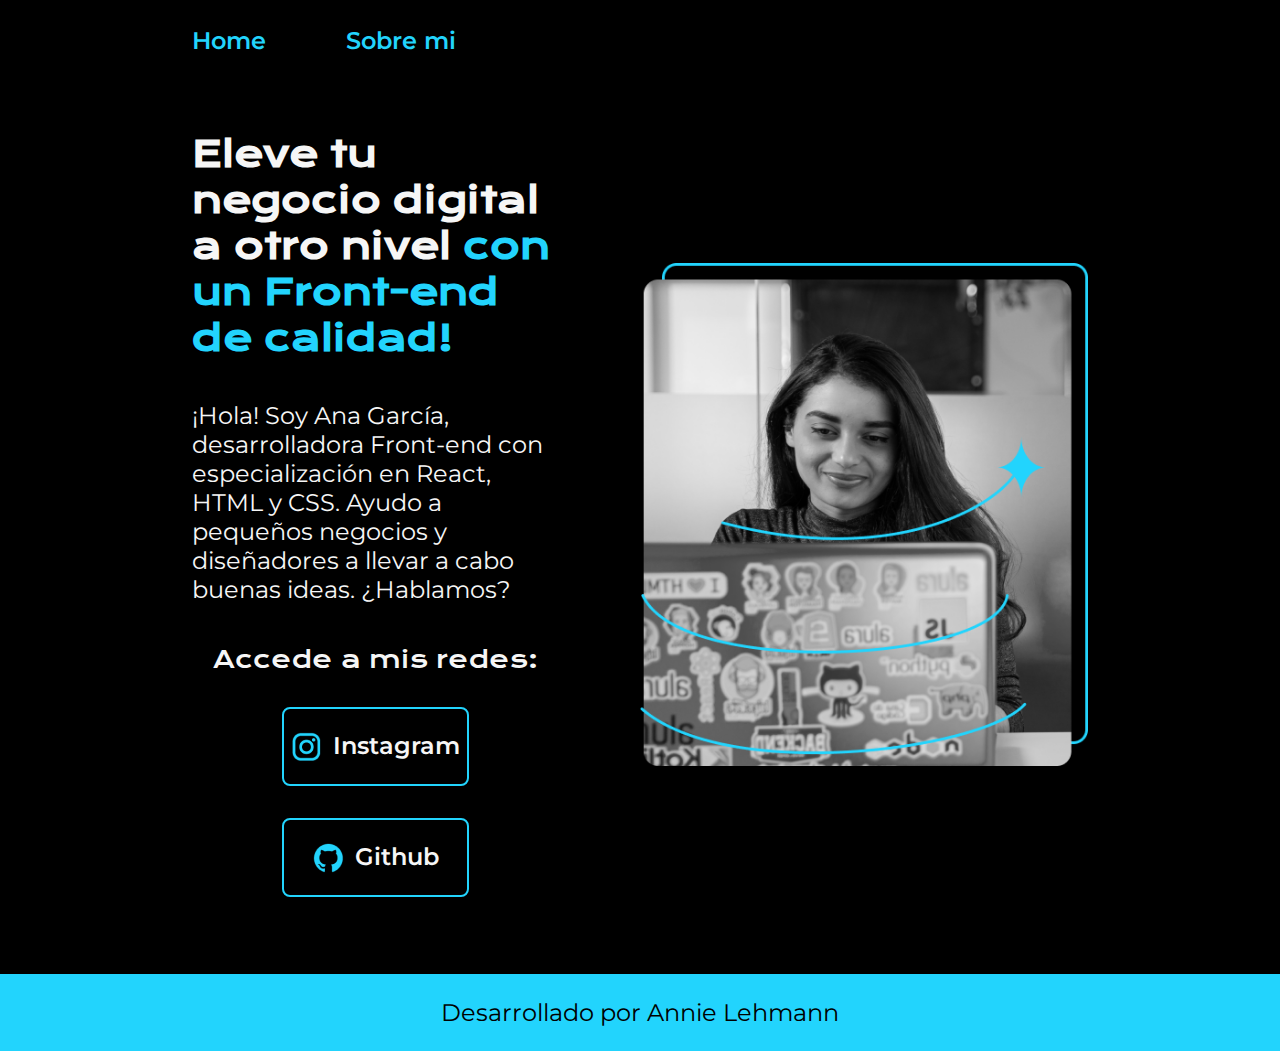
<file: index.html>
<!DOCTYPE html>
<html lang="es">
<head>
    <meta charset="UTF-8">
    <meta name="viewport" content="width=device-width, initial-scale=1.0">
    <title>Portafolio</title>
    <link rel="stylesheet" href="./Styles/style.css">
</head>
<body>
    <header class="header">
        <nav class="header__menu">
            <a class="header__menu__link" href="index.html">Home</a>
            <a class="header__menu__link" href="About.html">Sobre mi</a>
        </nav>
    </header>
    <main class="presentación">
        <section class="presentacion__contenido">
            <h1 class="presentacion__contenido__titulo">
                Eleve tu negocio digital a otro nivel <strong class="titulo-destacado">con un Front-end de calidad!</strong></h1>
            <p class="presentacion__contenido__texto">¡Hola! Soy Ana García, desarrolladora Front-end con especialización en React, HTML y CSS. 
            Ayudo a pequeños negocios y diseñadores a llevar a cabo buenas ideas. ¿Hablamos?</p>

            <div class="presentacion__enlaces">
                <h2 class="presentacion__enlaces__subtitulo">Accede a mis redes:</h2>
                <a class="presentacion__enlaces__link" href="https://www.instagram.com/">
                    <img src="./assets/instagram.png" alt="Logo de instagram">Instagram</a>
                <a class="presentacion__enlaces__link" href="https://github.com/">
                    <img src="./assets/github.png" alt="Logo Github"> Github</a>
            </div>
        </section>
        <img  class="presentacion__imagen" src="./assets/Imagem.png" alt="Imagen de Ana García trabajando">
    </main>
    <footer class="footer">
        <p>Desarrollado por Annie Lehmann</p>
    </footer>
    
</body>

</html>
</file>
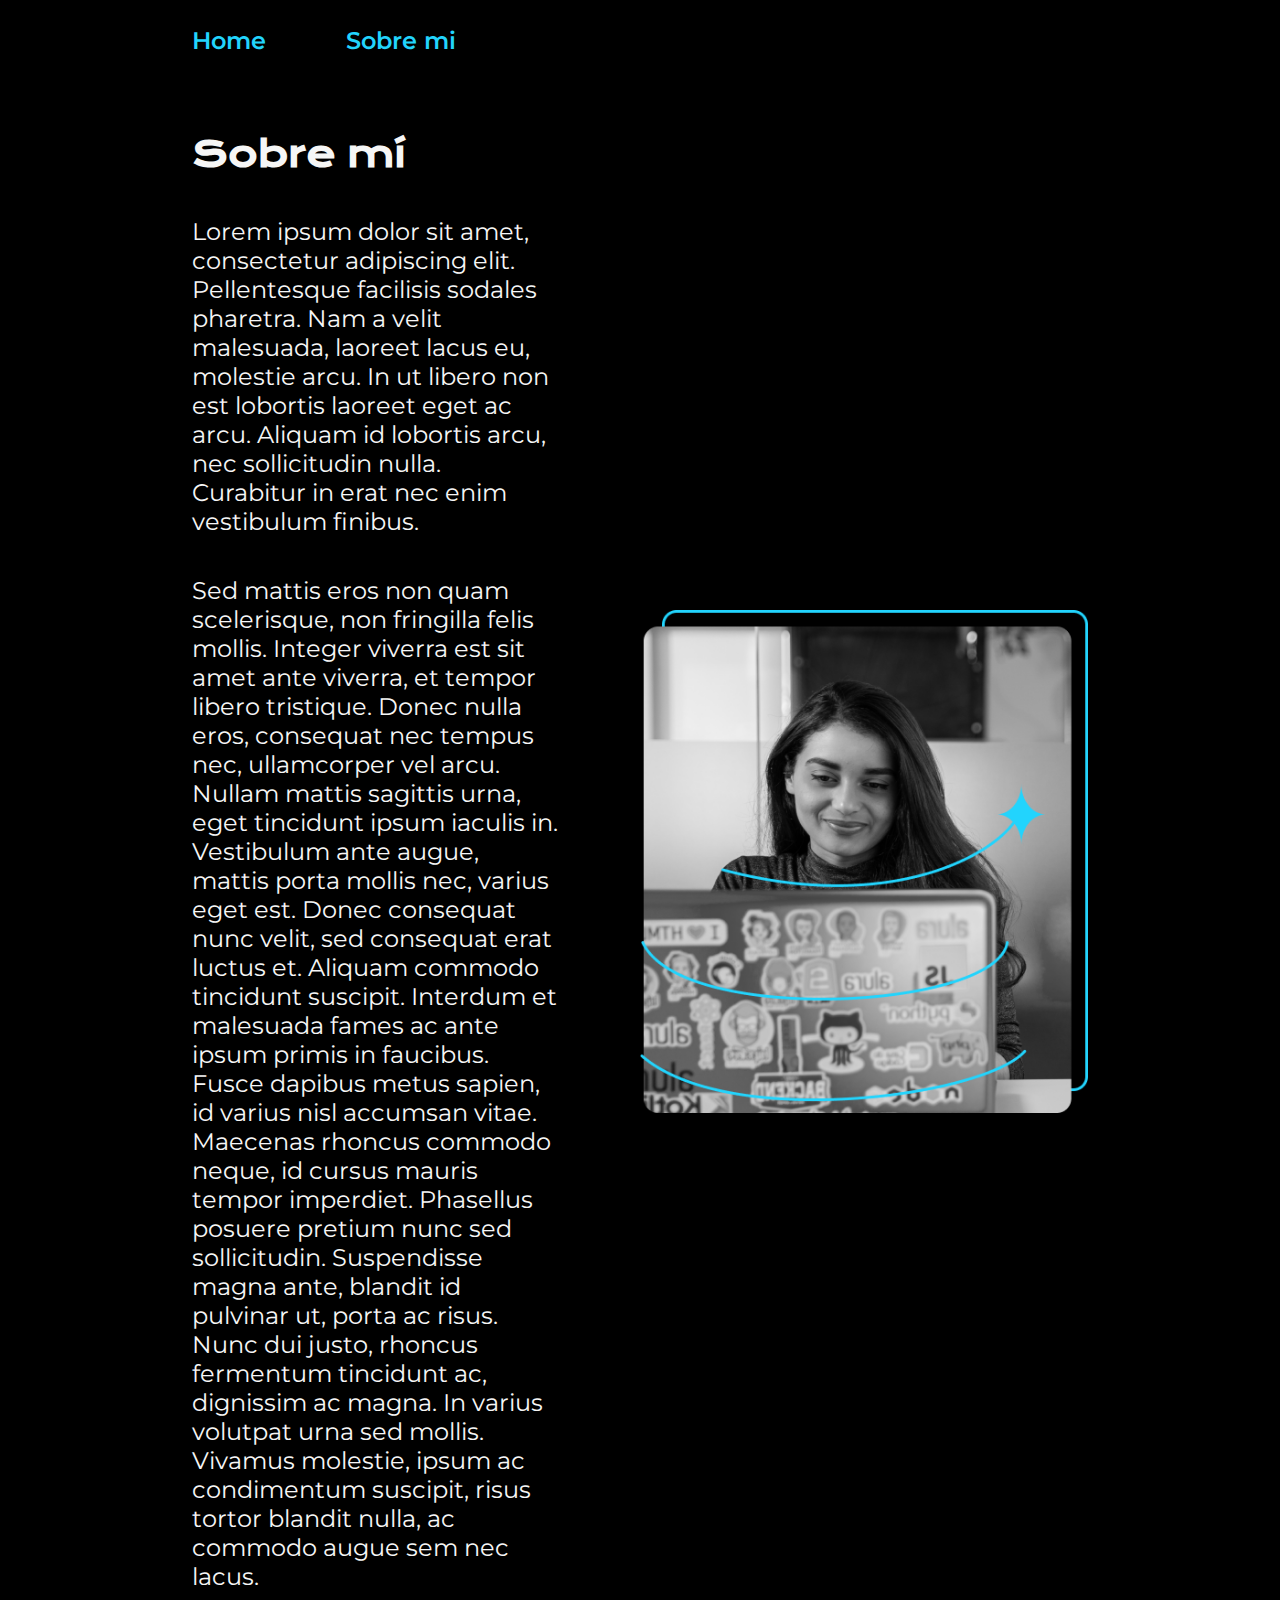
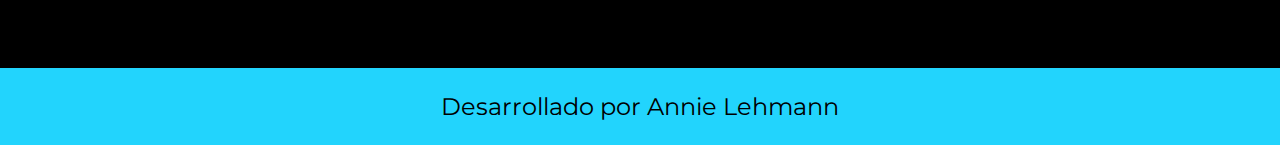
<file: About.html>
<!DOCTYPE html>
<html lang="es">
<head>
    <meta charset="UTF-8">
    <meta name="viewport" content="width=device-width, initial-scale=1.0">
    <title>Sobre mí</title>
    <link rel="stylesheet" href="./Styles/style.css">
</head>
<body>
    <header class="header">
        <nav class="header__menu">
            <a class="header__menu__link" href="index.html">Home</a>
            <a class="header__menu__link" href="About.html">Sobre mi</a>
        </nav>
    </header>
    <main class="presentación">
        <section class="presentacion__contenido">
            <h1 class="presentacion__contenido__titulo">Sobre mí</h1>
            <p class="presentacion__contenido__texto">Lorem ipsum dolor sit amet, consectetur adipiscing elit. Pellentesque facilisis sodales pharetra. 
                Nam a velit malesuada, laoreet lacus eu, molestie arcu. 
                In ut libero non est lobortis laoreet eget ac arcu. 
                Aliquam id lobortis arcu, nec sollicitudin nulla. 
                Curabitur in erat nec enim vestibulum finibus.</p>
            <p class="presentacion__contenido__texto">Sed mattis eros non quam scelerisque, non fringilla felis mollis. Integer viverra est sit amet ante viverra, et tempor libero tristique. 
                Donec nulla eros, consequat nec tempus nec, ullamcorper vel arcu. Nullam mattis sagittis urna, eget tincidunt ipsum iaculis in. 
                Vestibulum ante augue, mattis porta mollis nec, varius eget est. Donec consequat nunc velit, sed consequat erat luctus et. 
                Aliquam commodo tincidunt suscipit. Interdum et malesuada fames ac ante ipsum primis in faucibus. Fusce dapibus metus sapien, id varius nisl accumsan vitae. 
                Maecenas rhoncus commodo neque, id cursus mauris tempor imperdiet. Phasellus posuere pretium nunc sed sollicitudin. Suspendisse magna ante, blandit id pulvinar ut, porta ac risus. 
                Nunc dui justo, rhoncus fermentum tincidunt ac, dignissim ac magna. In varius volutpat urna sed mollis. Vivamus molestie, ipsum ac condimentum suscipit, risus tortor blandit nulla, ac commodo augue sem nec lacus.</p>

        </section>
        <img class="presentacion__imagen" src="./assets/Imagem.png" alt="Imagen de Ana García trabajando">
    </main>
    <footer class="footer">
        <p>Desarrollado por Annie Lehmann</p>
    </footer>
</body>
</html>
</file>
<file: Styles/style.css>
@import url('https://fonts.googleapis.com/css2?family=Krona+One&family=Montserrat:ital,wght@0,100..900;1,100..900&display=swap');

:root{
    --color-primario: #000000;
    --color-secundario: #F6F6F6;
    --color-terciario: #22D4FD; 
    --color-hover: #272727;

    --fuente-montserrat: "Montserrat", sans-serif;
    --fuente-krona: "Krona one", sans-serif;


}

*{
    padding: 0;
    margin: 0;
}


body {
    background-color: var(--color-primario);
    color: var(--color-secundario);
    box-sizing: border-box;
}

.header{
    padding: 2% 0% 0% 15%; 
}

.header__menu{
    display: flex;
    gap: 80px;
}

.header__menu__link{
    font-family: var(--fuente-montserrat);
    font-size: 1.5rem;
    font-weight: 600;
    color: var(--color-terciario);
    text-decoration: none;
}

.presentación{
    padding: 6% 15%;
    display: flex;
    align-items: center;
    justify-content: space-between;
    gap: 82px;
}

.presentacion__contenido{
    width: 50%;
    display: flex;
    flex-direction: column;
    gap: 40px;

}

.presentacion__contenido__titulo{
    font-size: 2.25rem;
    font-family: var(--fuente-krona);
}

.titulo-destacado{
    color: var(--color-terciario);
}

.presentacion__contenido__texto{
    font-size: 1.5rem;
    font-family: var(--fuente-montserrat);
}

.presentacion__enlaces{
    display: flex;
    justify-content: space-between;
    flex-direction: column;
    align-items: center;
    gap: 32px;
}

.presentacion__enlaces__subtitulo{
    font-family: var(--fuente-krona);
    font-size: 1.5rem;
    font-weight: 400;   

}

.presentacion__enlaces__link{
    width: 50%;
    text-align: center;
    padding: 21.5px 0;
    border-radius: 8px;
    font-family: var(--fuente-montserrat);
    font-size: 1.5rem;
    font-weight: 600;
    text-decoration: none;
    color: var(--color-secundario);
    border: 2px solid var(--color-terciario);
    display: flex;
    justify-content: center;
    gap: 10px;
} 

.presentacion__enlaces__link:hover{
    background-color: var(--color-hover);
}

.presentacion__imagen{
    width: 50%;

}


.footer{
    background-color: var(--color-terciario);
    padding: 24px;
    display: flex;
    justify-content: center;
    color: var(--color-primario);
    font-family: var(--fuente-montserrat);
    font-size: 1.5rem;
    font-weight: 400;
}

@media (max-width: 1200px){
    
    .header{
        padding: 10%;
    }
    .header__menu{
        justify-content: center;
    }

    .presentación{
        flex-direction: column-reverse;
        padding: 5%;
    }

    .presentacion__contenido{
        width: auto;
    }
}
</file>
